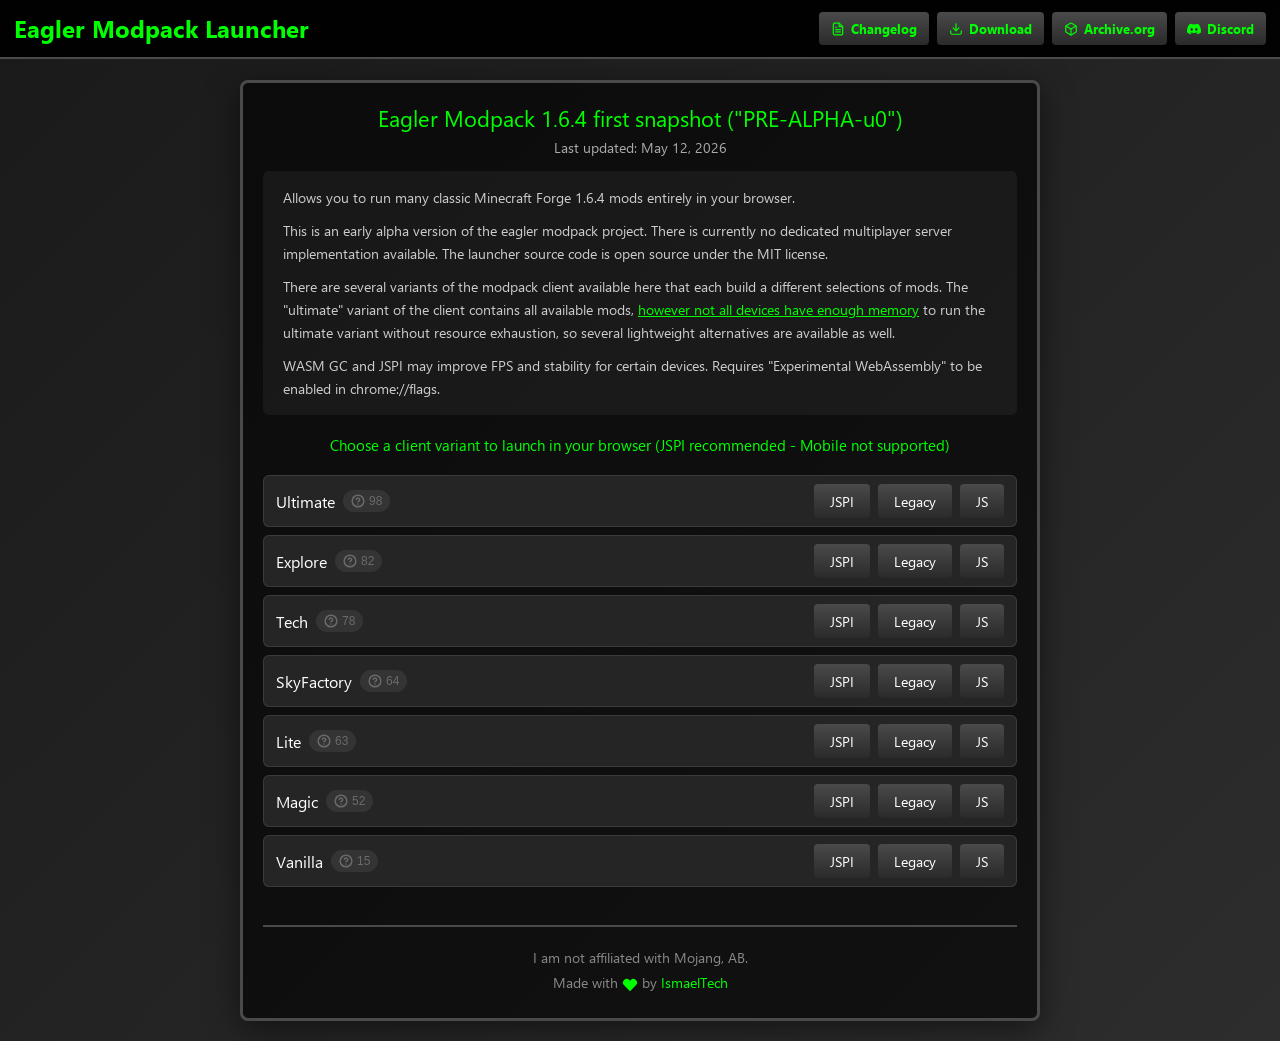
<file: index.html>
<!-- well, good luck with that.. -->
<!-- feel free to take inspiration just credit me :)-->
<!DOCTYPE html>
<html lang="en">
  <head>
    <meta charset="UTF-8" />
    <meta name="viewport" content="width=device-width, initial-scale=1.0" />
    <title>Eagler Modpack Launcher</title>
    <meta
      name="description"
      content="Minecraft Forge 1.6.4 modpacks entirely in your browser."
    />
    <meta
      name="keywords"
      content="eagler modpack, minecraft modpack browser, minecraft 1.6.4 mods, eaglercraft mods, forge 1.6.4 browser, buildcraft browser, industrialcraft browser, thaumcraft browser, tinkers construct browser, minecraft mods online, play minecraft mods free, browser minecraft modpack, eaglercraft modded, minecraft forge browser, modded minecraft no download, eaglercraft buildcraft, eaglercraft industrialcraft, eaglercraft thaumcraft, eaglercraft galacticraft, minecraft tekkit browser, ftb browser, feed the beast browser, modded eaglercraft, eagler mods, eaglercraft forge mods, play mods in browser, browser forge minecraft, wasm minecraft mods, eaglercraft wasm, minecraft modpack launcher, free modded minecraft, unblocked minecraft mods, school minecraft mods"
    />
    <meta name="author" content="IsmaelTech" />
    <meta name="robots" content="index, follow, noarchive" />
    <meta property="og:title" content="Eagler Modpack Launcher" />
    <meta property="og:locale" content="en-US" />
    <meta property="og:type" content="website" />
    <meta property="og:url" content="https://egmp.pages.dev/" />
    <meta
      property="og:image"
      content="https://egmp.pages.dev/img/preview.png"
    />
    <meta property="og:logo" content="https://egmp.pages.dev/data/logo.png" />
    <meta
      property="og:description"
      content="Play classic Minecraft Forge 1.6.4 modpacks in your browser with mods like BuildCraft, IndustrialCraft 2, Thaumcraft, Tinkers' Construct, and 40+ more."
    />
    <meta name="twitter:card" content="summary_large_image" />
    <meta name="twitter:title" content="Eagler Modpack Launcher" />
    <meta
      name="twitter:description"
      content="Play modded Minecraft 1.6.4 with 40+ Forge mods in your browser. No download required."
    />
    <meta
      name="twitter:image"
      content="https://egmp.pages.dev/img/preview.png"
    />
    <meta name="theme-color" content="#4ade80" />

    <link rel="icon" type="image/png" href="/favicon-96x96.png" sizes="96x96" />
    <link rel="icon" type="image/svg+xml" href="/favicon.svg" />
    <link rel="shortcut icon" href="/favicon.ico" />
    <link rel="apple-touch-icon" sizes="180x180" href="/apple-touch-icon.png" />
    <meta name="apple-mobile-web-app-title" content="EgMp" />
    <link rel="manifest" href="/site.webmanifest" />

    <link rel="canonical" href="https://egmp.pages.dev/" />

    <link
      rel="preload"
      href="data/segoe-ui-normal.woff2"
      as="font"
      type="font/woff2"
      crossorigin
    />
    <link
      rel="preload"
      href="data/segoe-ui-bold.woff2"
      as="font"
      type="font/woff2"
      crossorigin
    />
    <link rel="stylesheet" href="data/style.css" />
    <link rel="stylesheet" href="data/layout.css" />
    <link rel="stylesheet" href="data/components.css" />
  </head>
  <body>
    <nav class="top-nav" aria-label="Main navigation">
      <button
        type="button"
        class="header-title header-home-link"
        onclick="window.location.hash = ''"
        data-short-title="EGMP"
      >
        Eagler Modpack Launcher
      </button>
      <div class="top-nav-links">
        <a href="#/Y2hhbmdlbG9n" class="top-link">
          <svg
            xmlns="http://www.w3.org/2000/svg"
            width="16"
            height="16"
            viewBox="0 0 24 24"
            fill="none"
            stroke="currentColor"
            stroke-width="2"
            stroke-linecap="round"
            stroke-linejoin="round"
          >
            <path
              d="M14 2H6a2 2 0 0 0-2 2v16a2 2 0 0 0 2 2h12a2 2 0 0 0 2-2V8z"
            ></path>
            <polyline points="14 2 14 8 20 8"></polyline>
            <line x1="16" y1="13" x2="8" y2="13"></line>
            <line x1="16" y1="17" x2="8" y2="17"></line>
            <polyline points="10 9 9 9 8 9"></polyline>
          </svg>
          Changelog
        </a>
        <a href="#/ZG93bmxvYWRz" class="top-link">
          <svg
            xmlns="http://www.w3.org/2000/svg"
            width="16"
            height="16"
            viewBox="0 0 24 24"
            fill="none"
            stroke="currentColor"
            stroke-width="2"
            stroke-linecap="round"
            stroke-linejoin="round"
          >
            <path d="M21 15v4a2 2 0 0 1-2 2H5a2 2 0 0 1-2-2v-4"></path>
            <polyline points="7 10 12 15 17 10"></polyline>
            <line x1="12" y1="15" x2="12" y2="3"></line>
          </svg>
          Download
        </a>
        <a
          href="https://archive.org/details/eagler-modpack-1.6.4-first-snapshot"
          class="top-link"
          target="_blank"
          rel="noopener noreferrer"
        >
          <svg
            xmlns="http://www.w3.org/2000/svg"
            width="16"
            height="16"
            viewBox="0 0 24 24"
            fill="none"
            stroke="currentColor"
            stroke-width="2"
            stroke-linecap="round"
            stroke-linejoin="round"
          >
            <path
              d="M21 16V8a2 2 0 0 0-1-1.73l-7-4a2 2 0 0 0-2 0l-7 4A2 2 0 0 0 3 8v8a2 2 0 0 0 1 1.73l7 4a2 2 0 0 0 2 0l7-4A2 2 0 0 0 21 16z"
            ></path>
            <polyline points="3.27 6.96 12 12.01 20.73 6.96"></polyline>
            <line x1="12" y1="22.08" x2="12" y2="12"></line>
          </svg>
          Archive.org
        </a>
        <a
          href="https://discord.com/invite/gNgrNhrQYU"
          class="top-link"
          target="_blank"
          rel="noopener noreferrer"
        >
          <svg
            xmlns="http://www.w3.org/2000/svg"
            width="16"
            height="16"
            viewBox="0 0 24 24"
            fill="currentColor"
          >
            <path
              d="M20.317 4.37a19.791 19.791 0 0 0-4.885-1.515a.074.074 0 0 0-.079.037c-.21.375-.444.864-.608 1.25a18.27 18.27 0 0 0-5.487 0a12.64 12.64 0 0 0-.617-1.25a.077.077 0 0 0-.079-.037A19.736 19.736 0 0 0 3.677 4.37a.07.07 0 0 0-.032.027C.533 9.046-.32 13.58.099 18.057a.082.082 0 0 0 .031.057a19.9 19.9 0 0 0 5.993 3.03a.078.078 0 0 0 .084-.028a14.09 14.09 0 0 0 1.226-1.994a.076.076 0 0 0-.041-.106a13.107 13.107 0 0 1-1.872-.892a.077.077 0 0 1-.008-.128a10.2 10.2 0 0 0 .372-.292a.074.074 0 0 1 .077-.01c3.928 1.793 8.18 1.793 12.062 0a.074.074 0 0 1 .078.01c.12.098.246.198.373.292a.077.077 0 0 1-.006.127a12.299 12.299 0 0 1-1.873.892a.077.077 0 0 0-.041.107c.36.698.772 1.362 1.225 1.993a.076.076 0 0 0 .084.028a19.839 19.839 0 0 0 6.002-3.03a.077.077 0 0 0 .032-.054c.5-5.177-.838-9.674-3.549-13.66a.061.061 0 0 0-.031-.03zM8.02 15.33c-1.183 0-2.157-1.085-2.157-2.419c0-1.333.956-2.419 2.157-2.419c1.21 0 2.176 1.096 2.157 2.42c0 1.333-.956 2.418-2.157 2.418zm7.975 0c-1.183 0-2.157-1.085-2.157-2.419c0-1.333.955-2.419 2.157-2.419c1.21 0 2.176 1.096 2.157 2.42c0 1.333-.946 2.418-2.157 2.418z"
            />
          </svg>
          Discord
        </a>
      </div>
    </nav>

    <main class="container max-width-container">
      <header>
        <div class="version-info">
          <h1 class="main-title">
            Eagler Modpack 1.6.4 first snapshot ("PRE-ALPHA-u0")
          </h1>
          <p class="update-text">Last updated: May 12, 2026</p>
        </div>
        <div class="info-box">
          <p>
            Allows you to run many classic Minecraft Forge 1.6.4 mods entirely
            in your browser.
          </p>
          <p>
            This is an early alpha version of the eagler modpack project. There
            is currently no dedicated multiplayer server implementation
            available. The launcher source code is open source under the MIT
            license.
          </p>
          <p>
            There are several variants of the modpack client available here that
            each build a different selections of mods. The "ultimate" variant of
            the client contains all available mods,
            <span class="text-highlight"
              >however not all devices have enough memory</span
            >
            to run the ultimate variant without resource exhaustion, so several
            lightweight alternatives are available as well.
          </p>
          <p>
            WASM GC and JSPI may improve FPS and stability for certain devices.
            Requires "Experimental WebAssembly" to be enabled in chrome://flags.
          </p>
        </div>
        <p class="choose-text">
          Choose a client variant to launch in your browser (JSPI recommended -
          Mobile not supported)
        </p>
      </header>

      <div id="home-view">
        <div class="launcher-section">
          <div id="launcher-buttons" class="launcher-grid"></div>
        </div>
      </div>

      <footer>
        <p>I am not affiliated with Mojang, AB.</p>
        <p class="footer-credit">
          Made with
          <svg
            xmlns="http://www.w3.org/2000/svg"
            width="16"
            height="16"
            viewBox="0 0 24 24"
            fill="currentColor"
            class="footer-heart"
          >
            <path
              d="M20.84 4.61a5.5 5.5 0 0 0-7.78 0L12 5.67l-1.06-1.06a5.5 5.5 0 0 0-7.78 7.78l1.06 1.06L12 21.23l7.78-7.78 1.06-1.06a5.5 5.5 0 0 0 0-7.78z"
            ></path>
          </svg>
          by
          <a
            href="https://github.com/ismaeltechwastaken"
            target="_blank"
            rel="noopener noreferrer"
            >IsmaelTech</a
          >
        </p>
      </footer>
    </main>

    <div
      id="game-view"
      style="
        display: none;
        height: 100vh;
        width: 100vw;
        position: fixed;
        top: 0;
        left: 0;
        z-index: 9999;
        background: #000;
      "
    ></div>

    <div id="loading-overlay" style="display: none">
      <div class="loading-content">
        <div class="loading-spinner"></div>
        <p id="loading-text">Loading...</p>
        <div class="progress-bar-container" style="display: none">
          <div id="progress-bar"></div>
        </div>
        <p id="cache-status" class="cache-status"></p>
      </div>
    </div>

    <script src="data/script.js"></script>
    <script type="module">
      if ("serviceWorker" in navigator) {
        navigator.serviceWorker
          .register("/sw.js", { scope: "/" })
          .then((registration) => {
            console.log(
              "Service Worker registered successfully:",
              registration,
            );
            registration.update();
          })
          .catch((error) => {
            console.error("Service Worker registration failed:", error);
          });
        navigator.serviceWorker.addEventListener("controllerchange", () => {
          console.log("New Service Worker activated, refreshing...");
          window.location.reload();
        });
      }
    </script>
  </body>
</html>
</file>
<file: data/style.css>
:root {
  --color-bg-base: #1a1a1a;
  --color-bg-soft: #2d2d2d;
  --color-bg-card: rgba(0, 0, 0, 0.6);
  --color-bg-section: rgba(40, 40, 40, 0.9);
  --color-bg-input: rgba(255, 255, 255, 0.05);
  --color-bg-input-hover: rgba(255, 255, 255, 0.1);
  --color-bg-nav: rgba(0, 0, 0, 0.95);
  --color-bg-modal: rgba(0, 0, 0, 0.85);
  --color-bg-progress: var(--color-bg-base);

  --color-text: #ffffff;
  --color-text-soft: #cccccc;
  --color-text-muted: #aaaaaa;
  --color-text-dim: #888;

  --color-accent: #00ff00;
  --color-accent-hover: #4ade80;
  --color-accent-soft: rgba(74, 222, 128, 0.15);

  --color-error: #ff5555;
  --color-warning: #ffaa00;

  --color-border: #4a4a4a;
  --color-border-soft: rgba(255, 255, 255, 0.1);
  --color-border-strong: rgba(255, 255, 255, 0.2);

  --gradient-bg: linear-gradient(135deg, var(--color-bg-base) 0%, var(--color-bg-soft) 100%);
  --gradient-button: linear-gradient(180deg, #4a4a4a 0%, #2a2a2a 100%);
  --gradient-button-hover: linear-gradient(180deg, #5a5a5a 0%, #3a3a3a 100%);
  --gradient-progress: linear-gradient(90deg, var(--color-accent) 0%, var(--color-accent-hover) 100%);

  --radius: 6px;
  --radius-sm: 4px;
  --shadow-card: 0 8px 32px rgba(0, 0, 0, 0.5);
  --transition-fast: 0.2s ease;
}

* {
  margin: 0;
  padding: 0;
  box-sizing: border-box;
}

html {
  background-color: var(--color-bg-base);
}

@font-face {
  font-family: "Segoe UI";
  src: url("segoe-ui-normal.woff2") format("woff2");
  font-weight: normal;
  font-style: normal;
  font-display: swap;
}

@font-face {
  font-family: "Segoe UI";
  src: url("segoe-ui-bold.woff2") format("woff2");
  font-weight: bold;
  font-style: normal;
  font-display: swap;
}

@keyframes fadeIn {
  from {
    opacity: 0;
    transform: translateY(10px);
  }
  to {
    opacity: 1;
    transform: translateY(0);
  }
}

@keyframes fadeInSimple {
  from { opacity: 0; }
  to { opacity: 1; }
}

.fade-in {
  animation: fadeIn 0.3s ease-in forwards;
}

body {
  font-family: "Segoe UI", sans-serif;
  background: var(--gradient-bg);
  color: var(--color-text);
  min-height: 100vh;
  display: flex;
  flex-direction: column;
  justify-content: flex-start;
  align-items: center;
  padding: 20px;
  padding-top: 80px;
  animation: fadeInSimple 0.3s ease-in;
}

.container {
  animation: fadeIn 0.3s ease-in;
}

.modpack-section {
  animation: fadeIn 0.3s ease-in;
  animation-fill-mode: both;
}

.modpack-section:nth-child(1) { animation-delay: 0.05s; }
.modpack-section:nth-child(2) { animation-delay: 0.1s; }
.modpack-section:nth-child(3) { animation-delay: 0.15s; }
.modpack-section:nth-child(4) { animation-delay: 0.2s; }
.modpack-section:nth-child(5) { animation-delay: 0.25s; }
.modpack-section:nth-child(6) { animation-delay: 0.3s; }
.modpack-section:nth-child(7) { animation-delay: 0.35s; }

.no-scroll {
  overflow: hidden;
}

.header-title {
  color: var(--color-accent);
  font-size: clamp(1.15rem, 2vw, 1.5em);
  font-weight: bold;
  margin: 0;
  letter-spacing: normal;
  line-height: 1.15;
  background: none;
  border: none;
  font-family: inherit;
  flex: 0 1 auto;
  min-width: 0;
  max-width: 100%;
  text-align: left;
  white-space: nowrap;
}

header h1 {
  font-size: 2.5em;
  color: var(--color-accent);
  letter-spacing: normal;
  margin-bottom: 15px;
}

.version-text {
  color: var(--color-accent);
  font-weight: bold;
  font-size: 1.3em;
  margin-bottom: 5px;
}

.update-text {
  color: var(--color-text-muted);
  font-size: 0.85em;
  text-align: center;
  margin-bottom: 15px;
}

.section-title {
  color: var(--color-accent);
  font-size: 1.8em;
  margin-bottom: 10px;
  text-align: center;
}

.section-description {
  color: var(--color-text-muted);
  font-size: 1em;
  text-align: center;
  margin-bottom: 20px;
}

.header-subtitle {
  color: var(--color-text-muted);
  font-size: 1.1em;
  margin-top: 10px;
}

.modpack-title {
  color: var(--color-text);
  font-weight: 600;
  font-size: 1.2rem;
  margin-top: 0;
  margin-bottom: 10px;
}

.footer-credit a {
  color: var(--color-accent);
  transition: color var(--transition-fast);
}

.footer-credit a:hover {
  color: var(--color-accent-hover);
}

.footer-heart {
  color: var(--color-accent);
}

.header-home-link {
  cursor: pointer;
  transition: color var(--transition-fast);
  touch-action: manipulation;
}

.header-home-link:hover {
  color: var(--color-accent-hover);
}

.main-title {
  color: var(--color-accent);
  font-size: 1.4em;
  font-weight: 500;
  margin: 0 0 5px 0;
  text-align: center;
}

.info-box {
  background: var(--color-bg-input);
  border-radius: var(--radius);
  padding: 15px 20px;
  margin: 15px 0;
  text-align: left;
}

.info-box p {
  color: var(--color-text-soft);
  font-size: 0.9em;
  line-height: 1.6;
  margin-bottom: 10px;
}

.info-box p:last-child {
  margin-bottom: 0;
}

.text-highlight {
  color: var(--color-accent);
  text-decoration: underline;
}

.choose-text {
  color: var(--color-accent);
  font-size: 0.95em;
  text-align: center;
  margin: 20px 0 10px 0;
}

.download-header {
  text-align: center;
  margin-bottom: 20px;
}

.wasm-info {
  color: var(--color-text-soft);
  font-size: 0.9em;
  line-height: 1.5;
  margin-top: 10px;
  text-align: left;
}
</file>
<file: data/layout.css>
.container {
  max-width: 800px;
  width: 100%;
  background: var(--color-bg-card);
  border: 3px solid var(--color-border);
  border-radius: 8px;
  padding: 25px 30px;
  box-shadow: var(--shadow-card);
  margin: 0 auto;
}

.max-width-container {
  max-width: 800px;
  margin: 0 auto;
  padding: 20px;
}

.top-nav {
  position: fixed;
  top: 0;
  left: 0;
  right: 0;
  background: var(--color-bg-nav);
  padding: 12px 14px;
  display: flex;
  justify-content: space-between;
  align-items: center;
  gap: 16px;
  z-index: 1000;
  border-bottom: 2px solid var(--color-border);
}

.top-nav-links {
  display: flex;
  gap: 8px;
  flex-wrap: wrap;
  justify-content: flex-end;
  align-items: center;
}

.modpack-list {
  display: flex;
  flex-direction: column;
  gap: 0;
}

.launcher-section {
  margin-bottom: 30px;
}

header {
  text-align: center;
  margin-bottom: 20px;
}

footer {
  margin-top: 30px;
  padding-top: 20px;
  border-top: 2px solid var(--color-border);
  text-align: center;
  font-size: 0.9em;
  color: var(--color-text-dim);
}

footer p {
  margin-bottom: 5px;
}

.footer-credit a {
  text-decoration: none;
}

.footer-heart {
  vertical-align: middle;
}

@media (max-width: 768px) {
  body {
    padding-top: 120px;
    padding-left: 10px;
    padding-right: 10px;
  }

  .top-nav {
    padding: 10px 15px;
    gap: 10px;
    flex-direction: column;
    align-items: center;
  }

  .header-title {
    font-size: 1.1em;
    text-align: center;
  }

  .top-nav-links {
    width: 100%;
    justify-content: center;
    flex-wrap: wrap;
    gap: 8px;
  }

  .top-link {
    padding: 5px 8px;
    font-size: 0.7em;
  }

  .container {
    padding: 15px;
    width: 100%;
    margin: 0 auto;
  }

  .max-width-container {
    padding: 10px;
  }

  header h1 {
    font-size: 1.5em;
  }

  .pre-alpha-text {
    font-size: 0.85em;
    text-align: center;
  }

  .launcher-grid {
    grid-template-columns: 1fr;
    gap: 12px;
  }

  .launcher-grid.two-columns {
    grid-template-columns: 1fr;
  }

  .download-grid {
    grid-template-columns: 1fr;
  }

  .launcher-button,
  .download-button {
    padding: 12px 14px;
  }

  .button-name {
    font-size: 1em;
  }

  .compact-btn-group {
    flex-direction: column;
    gap: 8px;
  }

  .modpack-card.compact {
    flex-direction: column;
    align-items: stretch;
    gap: 10px;
  }

  .modpack-section {
    flex-direction: column;
    align-items: flex-start;
    gap: 10px;
  }

  .modpack-buttons {
    width: 100%;
    flex-wrap: wrap;
  }

  .modpack-buttons .launcher-button,
  .modpack-buttons .download-button {
    padding: 10px 16px;
    flex: 1;
    min-width: 80px;
  }
}
@media (max-width: 560px) {
  body {
    padding-top: 148px;
    padding-left: 16px;
    padding-right: 16px;
  }

  .top-nav {
    padding: 8px 10px;
    gap: 9px;
  }

  .top-nav-links {
    display: grid;
    grid-template-columns: repeat(2, minmax(0, 1fr));
    width: min(100%, 360px);
    gap: 6px;
  }

  .header-title.header-home-link {
    font-size: 0;
  }

  .header-title.header-home-link::after {
    content: attr(data-short-title);
    font-size: 1.15rem;
    line-height: 1.15;
  }

  .container {
    max-width: 100%;
    padding: 14px 12px;
  }

  .max-width-container {
    max-width: 100%;
    padding: 8px;
  }

  .main-title {
    font-size: 1.2em;
    line-height: 1.25;
  }

  .info-box {
    padding: 14px;
  }

  .main-title,
  .info-box,
  .choose-text {
    overflow-wrap: anywhere;
  }

  .top-link {
    justify-content: center;
    min-width: 0;
  }
}
</file>
<file: data/components.css>
.launcher-button,
.download-button {
  background: var(--gradient-button);
  border: none;
  border-radius: var(--radius-sm);
  text-align: center;
  cursor: pointer;
  transition: background var(--transition-fast), transform var(--transition-fast);
  text-decoration: none;
  color: var(--color-text);
  display: block;
  padding: 10px 20px;
  font-size: 0.9rem;
  font-weight: 500;
}

.launcher-button:hover,
.download-button:hover {
  background: var(--gradient-button-hover);
  transform: translateY(-2px);
}

.launcher-button:active,
.download-button:active {
  transform: translateY(0);
}

.top-link {
  display: flex;
  align-items: center;
  gap: 6px;
  padding: 8px 12px;
  background: var(--gradient-button);
  border-radius: var(--radius-sm);
  color: var(--color-accent);
  text-decoration: none;
  font-weight: bold;
  font-size: 0.8em;
  transition: background var(--transition-fast), transform var(--transition-fast);
  white-space: nowrap;
}

.top-link svg {
  width: 14px;
  height: 14px;
  flex-shrink: 0;
}

.top-link:hover {
  background: var(--gradient-button-hover);
  transform: translateY(-2px);
}

.modpack-section {
  display: flex;
  align-items: center;
  justify-content: space-between;
  padding: 8px 12px;
  background: var(--color-bg-section);
  border-radius: var(--radius);
  border: 1px solid var(--color-border-soft);
  margin-bottom: 8px;
}

.modpack-name {
  color: var(--color-text);
  font-size: 1rem;
  font-weight: 500;
  flex-shrink: 0;
}

.modpack-buttons {
  display: flex;
  gap: 8px;
}

.modpack-buttons .launcher-button,
.modpack-buttons .download-button {
  padding: 8px 16px;
  font-size: 0.85rem;
}

.changelog-container {
  text-align: center;
}

.page-title {
  color: var(--color-accent);
  font-size: 1.4em;
  font-weight: bold;
  margin: 0 0 5px 0;
  text-align: center;
}

.changelog-entry {
  background: rgba(0, 0, 0, 0.4);
  border-left: 4px solid var(--color-accent);
  border-radius: 0 var(--radius) var(--radius) 0;
  padding: 12px 16px;
  margin-bottom: 15px;
  text-align: left;
}

.changelog-version {
  color: var(--color-accent);
  font-size: 1em;
  margin: 0 0 6px 0;
  font-weight: bold;
}

.changelog-description {
  color: var(--color-text-muted);
  font-size: 0.9em;
  line-height: 1.5;
  margin: 0 0 4px 0;
}

.changelog-list {
  margin: 4px 0 6px 1.25rem;
  padding: 0;
  list-style: disc;
}

.changelog-list .changelog-description {
  display: list-item;
  margin-bottom: 2px;
}

.changelog-note {
  margin-top: 8px;
  opacity: 0.6;
}

.error-container {
  text-align: center;
  padding: 40px 20px;
}

.error-icon {
  width: 80px;
  height: 80px;
  margin-bottom: 20px;
  animation: fadeIn 0.5s ease-in;
}

.error-icon svg {
  width: 100%;
  height: 100%;
  stroke: currentColor;
}

.error-container .error-icon {
  color: var(--color-text-dim);
}

.error-title-green {
  color: var(--color-accent);
  font-size: 1.8em;
  margin-bottom: 12px;
  font-weight: bold;
}

.error-title-large {
  font-size: clamp(3rem, 15vw, 6rem);
}

.error-title-red {
  color: var(--color-error);
  font-size: 1.8em;
  margin-bottom: 12px;
  font-weight: bold;
}

.error-title-orange {
  color: var(--color-warning);
  font-size: 1.8em;
  margin-bottom: 12px;
  font-weight: bold;
}

.error-description {
  color: var(--color-text-muted);
  font-size: 1em;
  margin-bottom: 25px;
  max-width: 400px;
  margin-left: auto;
  margin-right: auto;
  line-height: 1.6;
}

.go-home-btn,
.retry-btn {
  display: inline-block !important;
  width: auto !important;
  padding: 12px 30px !important;
  margin: 5px 10px !important;
}

.retry-btn {
  background: linear-gradient(180deg, #3a3a3a 0%, #2a2a2a 100%) !important;
}

.error-message {
  background: rgba(255, 0, 0, 0.2);
  border: 2px solid var(--color-error);
  border-radius: var(--radius);
  padding: 20px;
  text-align: center;
  color: var(--color-error);
  margin-top: 20px;
}

.download-header {
  text-align: center;
  margin-bottom: 20px;
}

.download-header .info-box {
  text-align: left;
}

#loading-overlay {
  position: fixed;
  top: 0;
  left: 0;
  width: 100%;
  height: 100%;
  background: var(--gradient-bg);
  display: flex;
  justify-content: center;
  align-items: center;
  z-index: 10000;
  opacity: 1;
  transition: opacity 0.5s ease-out;
}

#loading-overlay.fade-out {
  opacity: 0;
  pointer-events: none;
}

.loading-content {
  text-align: center;
  min-width: 320px;
}

.loading-spinner {
  width: 50px;
  height: 50px;
  border: 4px solid rgba(0, 255, 0, 0.3);
  border-top: 4px solid var(--color-accent);
  border-radius: 50%;
  animation: spin 1s linear infinite;
  margin: 0 auto 20px;
}

@keyframes spin {
  0% { transform: rotate(0deg); }
  100% { transform: rotate(360deg); }
}

#loading-text {
  color: var(--color-accent);
  font-size: 1.2em;
  font-weight: bold;
  margin-bottom: 15px;
}

.progress-bar-container {
  border: 2px solid var(--color-accent);
  width: 300px;
  max-width: 90vw;
  height: 20px;
  padding: 2px;
  margin: 15px auto;
  background: var(--color-bg-progress);
  border-radius: var(--radius-sm);
}

#progress-bar {
  background: var(--gradient-progress);
  width: 0%;
  height: 100%;
  transition: width 0.2s ease;
  border-radius: 2px;
}

.cache-status {
  color: var(--color-text-dim);
  font-size: 0.85em;
  margin-top: 10px;
}

.modpack-title-row {
  display: flex;
  align-items: center;
  justify-content: center;
  gap: 8px;
}

.mod-info-btn {
  background: var(--color-bg-input-hover);
  border: none;
  border-radius: 12px;
  padding: 4px 8px;
  cursor: pointer;
  display: flex;
  align-items: center;
  justify-content: center;
  gap: 4px;
  transition: all var(--transition-fast);
  flex-shrink: 0;
  opacity: 0.7;
}

.mod-info-btn svg {
  width: 14px;
  height: 14px;
  stroke: var(--color-text-dim);
  fill: none;
  flex-shrink: 0;
}

.mod-info-btn .mod-count {
  color: var(--color-text-dim);
  font-size: 0.75rem;
  font-weight: 500;
}

.mod-info-btn:hover {
  background: var(--color-border-strong);
  opacity: 1;
}

.mod-info-btn:hover svg {
  stroke: var(--color-accent-hover);
}

.mod-info-btn:hover .mod-count {
  color: var(--color-accent-hover);
}

.mods-popup-overlay {
  position: fixed;
  top: 0;
  left: 0;
  width: 100%;
  height: 100%;
  background: var(--color-bg-modal);
  display: flex;
  justify-content: center;
  align-items: center;
  z-index: 10001;
  padding: 15px;
  animation: fadeIn 0.2s ease;
}

.mods-popup {
  background: var(--color-bg-base);
  border: 1px solid var(--color-border);
  border-radius: 12px;
  max-width: 500px;
  width: 100%;
  max-height: 85vh;
  overflow: hidden;
  animation: popIn 0.2s ease;
}

@keyframes popIn {
  from { transform: scale(0.9); opacity: 0; }
  to { transform: scale(1); opacity: 1; }
}

.mods-popup-header {
  display: flex;
  justify-content: space-between;
  align-items: center;
  padding: 15px 20px;
  border-bottom: 1px solid var(--color-border);
  background: #222;
}

.mods-popup-header h3 {
  margin: 0;
  color: var(--color-accent);
  font-size: 1.1em;
  font-weight: 600;
}

.mods-popup-close {
  background: transparent;
  border: none;
  color: var(--color-text-dim);
  font-size: 24px;
  cursor: pointer;
  padding: 0;
  width: 32px;
  height: 32px;
  display: flex;
  align-items: center;
  justify-content: center;
  border-radius: 50%;
  transition: all var(--transition-fast);
  line-height: 1;
}

.mods-popup-close:hover {
  background: var(--color-accent-soft);
  color: var(--color-accent-hover);
}

.mods-list {
  padding: 15px;
  max-height: calc(85vh - 70px);
  overflow-y: auto;
  display: grid;
  grid-template-columns: repeat(auto-fill, minmax(140px, 1fr));
  gap: 8px;
}

.mods-list::-webkit-scrollbar {
  width: 6px;
}

.mods-list::-webkit-scrollbar-track {
  background: rgba(0, 0, 0, 0.3);
  border-radius: 3px;
}

.mods-list::-webkit-scrollbar-thumb {
  background: #555;
  border-radius: 3px;
}

.mods-list::-webkit-scrollbar-thumb:hover {
  background: #666;
}

.mod-item {
  padding: 8px 10px;
  background: var(--color-bg-input);
  border: 1px solid var(--color-border-soft);
  border-radius: var(--radius);
  color: var(--color-text-soft);
  font-size: 0.85em;
  text-align: center;
  transition: all 0.15s ease;
  text-decoration: none;
  display: block;
}

a.mod-item:hover {
  background: var(--color-bg-input-hover);
  border-color: var(--color-border-strong);
  color: var(--color-text);
}

.mod-item-nolink {
  cursor: default;
}

.mods-load-more-container {
  padding: 12px 15px;
  text-align: center;
  border-top: 1px solid var(--color-border-soft);
}

.mods-load-more-btn {
  background: var(--color-bg-input-hover);
  border: 1px solid var(--color-border-strong);
  border-radius: var(--radius);
  color: var(--color-text-soft);
  padding: 10px 20px;
  font-size: 0.9em;
  cursor: pointer;
  transition: all 0.15s ease;
}

.mods-load-more-btn:hover {
  background: rgba(255, 255, 255, 0.15);
  border-color: rgba(255, 255, 255, 0.3);
  color: var(--color-text);
}

.game-refresh-btn {
  position: fixed;
  bottom: 16px;
  right: 16px;
  z-index: 10000;
  width: 44px;
  height: 44px;
  border-radius: 50%;
  border: 1px solid var(--color-border);
  background: var(--gradient-button);
  color: var(--color-accent);
  font-size: 22px;
  line-height: 1;
  cursor: pointer;
  opacity: 0.55;
  transition: opacity var(--transition-fast), background var(--transition-fast),
    transform var(--transition-fast);
  display: flex;
  align-items: center;
  justify-content: center;
  box-shadow: 0 4px 12px rgba(0, 0, 0, 0.4);
}

.game-refresh-btn:hover {
  opacity: 1;
  background: var(--gradient-button-hover);
  transform: rotate(45deg);
}

.game-refresh-btn:disabled {
  opacity: 0.3;
  cursor: not-allowed;
}

@media (max-width: 480px) {
  .mods-popup {
    max-height: 90vh;
    border-radius: 8px;
  }

  .mods-popup-header {
    padding: 12px 15px;
  }

  .mods-popup-header h3 {
    font-size: 1em;
  }

  .mods-list {
    padding: 12px;
    grid-template-columns: repeat(2, 1fr);
    gap: 6px;
    max-height: calc(90vh - 120px);
  }

  .mod-item {
    padding: 6px 8px;
    font-size: 0.8em;
  }

  .mods-load-more-container {
    padding: 10px 12px;
  }

  .mods-load-more-btn {
    padding: 8px 16px;
    font-size: 0.85em;
    width: 100%;
  }

  .mod-info-btn {
    background: var(--color-bg-input-hover);
    opacity: 0.7;
  }

  .mod-info-btn svg {
    stroke: var(--color-text-dim);
  }

  .mod-info-btn .mod-count {
    color: var(--color-text-dim);
  }

  .mod-info-btn:hover,
  .mod-info-btn:active {
    background: var(--color-border-strong);
    opacity: 1;
  }

  .mod-info-btn:hover svg,
  .mod-info-btn:active svg {
    stroke: var(--color-accent-hover);
  }

  .mod-info-btn:hover .mod-count,
  .mod-info-btn:active .mod-count {
    color: var(--color-accent-hover);
  }

  .mods-popup-close:hover,
  .mods-popup-close:active {
    background: var(--color-accent-soft);
    color: var(--color-accent-hover);
  }
}
</file>
